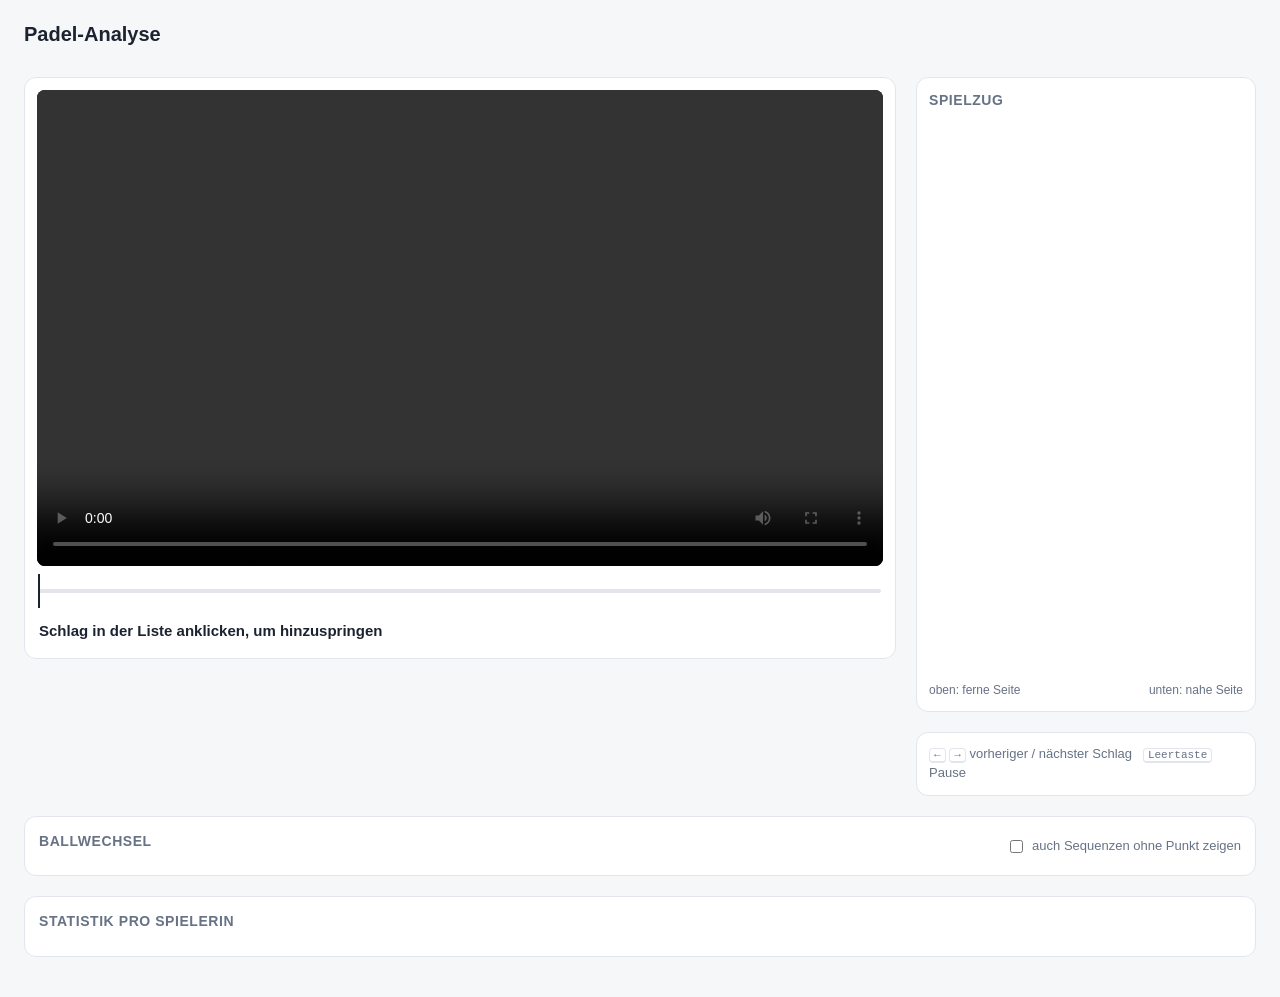
<file: server/templates/dashboard.html>
<!doctype html>
<html lang="de">
<head>
<meta charset="utf-8">
<meta name="viewport" content="width=device-width, initial-scale=1">
<title>Padel-Analyse</title>
<style>
  :root {
    --bg: #f6f7f9; --panel: #ffffff; --ink: #1c2330; --muted: #677285; --line: #e2e6ec;
    --t0: #e07b1f; --t1: #1f7ae0; --accent: #12a150; --court: #2d6fb8; --court-line: #ffffffcc;
    --active: #fff4d6;
  }
  @media (prefers-color-scheme: dark) {
    :root {
      --bg: #11151c; --panel: #1a2029; --ink: #e8ecf2; --muted: #95a0b2; --line: #2b3340;
      --t0: #ff9d45; --t1: #4d9bff; --accent: #3fcf7f; --court: #1f4f86; --court-line: #ffffffaa;
      --active: #3a3320;
    }
  }
  * { box-sizing: border-box; }
  body { margin: 0; background: var(--bg); color: var(--ink);
         font: 15px/1.45 -apple-system, BlinkMacSystemFont, "Segoe UI", Roboto, sans-serif; }
  header { padding: 20px 24px 8px; max-width: 1400px; margin: 0 auto; }
  h1 { font-size: 20px; margin: 0 0 4px; }
  .sub { color: var(--muted); font-size: 13px; }
  .teams { display: flex; gap: 10px; flex-wrap: wrap; margin-top: 12px; }
  .team { display: flex; align-items: center; gap: 10px; background: var(--panel);
          border: 1px solid var(--line); border-radius: 10px; padding: 8px 14px; }
  .team .pts { font-size: 20px; font-weight: 700; font-variant-numeric: tabular-nums; }
  .team small { color: var(--muted); display: block; font-size: 12px; }
  .dot { width: 10px; height: 10px; border-radius: 50%; flex: none; background: var(--muted); }
  .dot.t0 { background: var(--t0); } .dot.t1 { background: var(--t1); }
  main { max-width: 1400px; margin: 0 auto; padding: 8px 24px 40px;
         display: grid; grid-template-columns: minmax(0, 1fr) 340px; gap: 20px; align-items: start; }
  .panel { background: var(--panel); border: 1px solid var(--line); border-radius: 12px; }
  .video-wrap { padding: 12px; }
  video { width: 100%; aspect-ratio: 16 / 9; border-radius: 8px; background: #000; display: block; }
  .now { display: flex; justify-content: space-between; align-items: baseline; gap: 12px;
         padding: 10px 2px 2px; min-height: 36px; }
  .now .label { font-weight: 600; }
  .now .time { color: var(--muted); font-variant-numeric: tabular-nums; font-size: 13px; white-space: nowrap; }
  .timeline { position: relative; height: 34px; margin: 8px 2px 2px; cursor: pointer; }
  .timeline .track { position: absolute; left: 0; right: 0; top: 15px; height: 4px;
                     background: var(--line); border-radius: 2px; }
  .timeline .rally { position: absolute; top: 12px; height: 10px; min-width: 2px; border-radius: 3px;
                     background: var(--muted); opacity: .35; }
  .timeline .rally.point { opacity: .9; }
  .timeline .rally.t0 { background: var(--t0); } .timeline .rally.t1 { background: var(--t1); }
  .timeline .head { position: absolute; top: 0; width: 2px; height: 34px; background: var(--ink);
                    margin-left: -1px; pointer-events: none; }
  .side { display: flex; flex-direction: column; gap: 20px; }
  .court-wrap { padding: 12px; }
  h2 { font-size: 14px; margin: 0 0 10px; color: var(--muted); font-weight: 600;
       text-transform: uppercase; letter-spacing: .04em; }
  svg.court { width: 100%; height: auto; display: block; }
  .legend { display: flex; justify-content: space-between; font-size: 12px; color: var(--muted); margin-top: 6px; }
  .list { padding: 14px; grid-column: 1 / -1; }
  .list-head { display: flex; justify-content: space-between; align-items: center; gap: 12px; flex-wrap: wrap; }
  .list-head label { font-size: 13px; color: var(--muted); display: flex; gap: 6px; align-items: center; cursor: pointer; }
  .rally-card { border-top: 1px solid var(--line); padding: 12px 0; }
  .rally-card.nopoint { opacity: .6; }
  .rally-head { display: flex; flex-wrap: wrap; gap: 6px 12px; align-items: center; margin-bottom: 8px; cursor: pointer; }
  .rally-head b { font-size: 16px; }
  .pill { font-size: 12px; padding: 2px 8px; border-radius: 999px; border: 1px solid var(--line); color: var(--muted); }
  .pill.win { color: var(--ink); font-weight: 600; display: inline-flex; gap: 6px; align-items: center; }
  .toggle { margin-left: auto; font-size: 12px; color: var(--muted); }
  table { width: 100%; border-collapse: collapse; font-size: 14px; }
  th { text-align: left; font-weight: 600; color: var(--muted); font-size: 12px; padding: 6px 8px;
       border-bottom: 1px solid var(--line); white-space: nowrap; }
  td { padding: 7px 8px; border-bottom: 1px solid var(--line); vertical-align: middle; }
  tr.shot { cursor: pointer; }
  tr.shot:hover td { background: color-mix(in srgb, var(--line) 45%, transparent); }
  tr.shot.active td { background: var(--active); }
  td.num, td.t { font-variant-numeric: tabular-nums; white-space: nowrap; color: var(--muted); }
  .who { display: flex; align-items: center; gap: 8px; }
  .muted { color: var(--muted); }
  .stats { padding: 14px; grid-column: 1 / -1; overflow-x: auto; }
  .stats td, .stats th { text-align: right; } .stats td:first-child, .stats th:first-child { text-align: left; }
  kbd { font: 11px ui-monospace, monospace; border: 1px solid var(--line); border-bottom-width: 2px;
        border-radius: 4px; padding: 0 4px; }
  [hidden] { display: none !important; }
  @media (max-width: 960px) {
    main { grid-template-columns: 1fr; padding: 8px 16px 32px; }
    header { padding: 16px 16px 8px; }
    .court-wrap { max-width: 360px; }
    .hide-sm { display: none; }
  }
</style>
</head>
<body>
<header>
  <h1 id="title">Padel-Analyse</h1>
  <div class="sub" id="sub"></div>
  <div class="teams" id="teams"></div>
</header>
<main>
  <section class="panel video-wrap">
    <video id="video" controls preload="metadata" playsinline></video>
    <div class="timeline" id="timeline" title="Ballwechsel (Farbe = Gewinnerteam)">
      <div class="track"></div><div class="head" id="head"></div></div>
    <div class="now"><span class="label" id="nowLabel">Schlag in der Liste anklicken, um hinzuspringen</span>
      <span class="time" id="nowTime"></span></div>
  </section>
  <aside class="side">
    <section class="panel court-wrap">
      <h2 id="courtTitle">Spielzug</h2>
      <svg class="court" id="court" viewBox="-1.5 -1.5 13 23" aria-label="Platz von oben"></svg>
      <div class="legend"><span>oben: ferne Seite</span><span>unten: nahe Seite</span></div>
    </section>
    <section class="panel court-wrap sub">
      <kbd>←</kbd> <kbd>→</kbd> vorheriger / nächster Schlag &nbsp; <kbd>Leertaste</kbd> Pause
    </section>
  </aside>
  <section class="panel list">
    <div class="list-head"><h2>Ballwechsel</h2>
      <label><input type="checkbox" id="showAll"> auch Sequenzen ohne Punkt zeigen</label></div>
    <div id="list"></div>
  </section>
  <section class="panel stats" id="stats"><h2>Statistik pro Spielerin</h2></section>
</main>
<script>
const DATA = /*__DATA__*/null;
const video = document.getElementById("video");
// Entweder das gerenderte analyse.mp4 (startet bei 0) oder das Originalvideo, in dem
// der analysierte Ausschnitt erst bei video_offset Sekunden beginnt
const VOFF = DATA.video_offset || 0;
video.src = DATA.video_src || "analyse.mp4";
const now = () => video.currentTime - VOFF;
const seek = t => { video.currentTime = VOFF + Math.max(0, t); };
const PRE_ROLL = 1.0;   // Sekunden vor dem Schlag starten

const fmt = s => { s = Math.max(0, Math.floor(s));
  const h = Math.floor(s / 3600), m = Math.floor(s / 60) % 60, x = s % 60;
  return (h ? h + ":" + String(m).padStart(2, "0") : m) + ":" + String(x).padStart(2, "0"); };
const el = (tag, attrs = {}, ...kids) => { const e = document.createElement(tag);
  for (const [k, v] of Object.entries(attrs)) k === "class" ? e.className = v : e.setAttribute(k, v);
  for (const k of kids) e.append(k); return e; };

// Teams: Farbe haengt am Namen (nicht an der Platzseite, die wechselt)
const TEAMS = DATA.teams || [];
const teamClass = name => { const i = TEAMS.indexOf(name); return i < 0 ? "" : "t" + i; };
const shotTeamClass = s => teamClass(s.team_name) || (s.team === "A" ? "t1" : "t0");
const winnerName = r => r.winner_name || (r.team_names && r.team_names[r.winner_team]) || (r.winner_team ? "Team " + r.winner_team : "");
const isPoint = r => !!r.winner_team || !!r.winner_name;
const who = s => s.player_name || (s.team_name ? s.team_name : "Team " + s.team);

// Alle Schlaege flach, mit Videozeit
const shots = [];
DATA.rallies.forEach(r => r.shots.forEach((s, i) => shots.push({ ...s, rally: r, idx: i, t: s.frame / DATA.fps })));
const points = DATA.rallies.filter(isPoint);
points.forEach((r, i) => r.pointNo = i + 1);

// Kopf
document.title = "Padel-Analyse – " + (DATA.title || "");
document.getElementById("title").textContent = DATA.title || "Padel-Analyse";
const first = DATA.rallies[0], last = DATA.rallies[DATA.rallies.length - 1];
document.getElementById("sub").textContent = first
  ? `${first.start_time} – ${last.start_time} · ${points.length} Punkte · ${shots.length} Schläge erkannt`
  : "Keine Ballwechsel erkannt";
const teamsBox = document.getElementById("teams");
for (const name of TEAMS) {
  const won = points.filter(r => winnerName(r) === name).length;
  teamsBox.append(el("div", { class: "team" }, el("span", { class: "dot " + teamClass(name) }),
    el("div", {}, el("span", {}, name), el("small", {}, "Punkte gewonnen")),
    el("span", { class: "pts" }, String(won))));
}

// Zeitleiste
const timeline = document.getElementById("timeline"), head = document.getElementById("head");
const duration = () => DATA.length || video.duration || (last ? last.end_frame / DATA.fps + 2 : 1);
function drawTimeline() {
  timeline.querySelectorAll(".rally").forEach(e => e.remove());
  const d = duration();
  for (const r of DATA.rallies) {
    const a = r.start_frame / DATA.fps, b = r.end_frame / DATA.fps;
    timeline.append(el("div", { class: `rally ${isPoint(r) ? "point " + teamClass(winnerName(r)) : ""}`,
      style: `left:${a / d * 100}%;width:${(b - a) / d * 100}%` }));
  }
}
timeline.addEventListener("click", e => {
  const box = timeline.getBoundingClientRect();
  seek((e.clientX - box.left) / box.width * duration());
});
video.addEventListener("loadedmetadata", () => { if (VOFF && video.currentTime < VOFF) seek(0); drawTimeline(); });
drawTimeline();

// Liste
const list = document.getElementById("list"), showAll = document.getElementById("showAll");
const rowOf = new Map(), cards = [];
for (const r of DATA.rallies) {
  const card = el("div", { class: "rally-card" + (isPoint(r) ? "" : " nopoint") });
  const headEl = el("div", { class: "rally-head" },
    el("b", {}, isPoint(r) ? "Punkt " + r.pointNo : "Sequenz"), el("span", { class: "muted" }, r.start_time));
  const w = winnerName(r);
  if (w) headEl.append(el("span", { class: "pill win" }, el("span", { class: "dot " + teamClass(w) }), "Punkt für " + w));
  headEl.append(el("span", { class: "pill" }, r.result || "unklar"));
  if (r.score_before) headEl.append(el("span", { class: "pill hide-sm" },
    "Stand " + r.score_before + (r.score_after ? " → " + r.score_after : "")));
  const toggle = el("span", { class: "toggle" }, r.shots.length + " Schläge ▾");
  headEl.append(toggle);
  const table = el("table", {}, el("thead", {}, el("tr", {},
    el("th", {}, "#"), el("th", {}, "Spielzeit"), el("th", { class: "hide-sm" }, "Video"),
    el("th", {}, "Spielerin"), el("th", {}, "Schlag"), el("th", { class: "hide-sm" }, "Hand"))));
  const tbody = el("tbody");
  r.shots.forEach((s, i) => {
    const shot = shots.find(x => x.rally === r && x.idx === i);
    const tr = el("tr", { class: "shot", tabindex: "0" },
      el("td", { class: "num" }, String(i + 1)),
      el("td", { class: "t" }, s.time),
      el("td", { class: "t hide-sm" }, fmt(shot.t)),
      el("td", {}, el("div", { class: "who" }, el("span", { class: "dot " + shotTeamClass(s) }), el("span", {}, who(s)))),
      el("td", {}, s.shot_type),
      el("td", { class: "hide-sm muted" }, s.hand || "–"));
    tr.addEventListener("click", () => jump(shot));
    tr.addEventListener("keydown", e => { if (e.key === "Enter") jump(shot); });
    tbody.append(tr); rowOf.set(shot, tr);
  });
  table.append(tbody);
  // bei vielen Punkten nur den aktiven Ballwechsel aufgeklappt zeigen
  table.hidden = DATA.rallies.length > 3;
  headEl.addEventListener("click", () => { table.hidden = !table.hidden; if (!table.hidden) jump(shots.find(x => x.rally === r)); });
  card.append(headEl, table); list.append(card);
  cards.push({ r, card, table });
}
function applyFilter() { for (const c of cards) c.card.hidden = !showAll.checked && !isPoint(c.r); }
showAll.addEventListener("change", applyFilter); applyFilter();

function jump(shot) {
  if (!shot) return;
  seek(shot.t - PRE_ROLL);
  video.play().catch(() => {});
}

// Platzgrafik
const svg = document.getElementById("court"), NS = "http://www.w3.org/2000/svg";
const S = (tag, attrs) => { const e = document.createElementNS(NS, tag);
  for (const [k, v] of Object.entries(attrs)) e.setAttribute(k, v); return e; };
let drawn = null;
function drawCourt(rally, current) {
  const key = (rally ? rally.id : "-") + ":" + current;
  if (key === drawn) return; drawn = key;
  svg.replaceChildren();
  const css = getComputedStyle(document.documentElement), c = n => css.getPropertyValue(n).trim();
  svg.append(S("rect", { x: 0, y: 0, width: 10, height: 20, fill: c("--court"), rx: .1 }));
  for (const [x1, y1, x2, y2] of [[0, 3.05, 10, 3.05], [0, 16.95, 10, 16.95], [5, 3.05, 5, 16.95]])
    svg.append(S("line", { x1, y1, x2, y2, stroke: c("--court-line"), "stroke-width": .08 }));
  svg.append(S("line", { x1: -.4, y1: 10, x2: 10.4, y2: 10, stroke: "#fff", "stroke-width": .18 }));
  if (!rally) return;
  document.getElementById("courtTitle").textContent =
    `Spielzug · ${isPoint(rally) ? "Punkt " + rally.pointNo : "Sequenz"} · ${rally.start_time}`;
  const pts = rally.shots.map((s, i) => ({ ...s, i })).filter(s => s.court_x != null);
  for (let k = 0; k + 1 < pts.length; k++) {
    const a = pts[k], b = pts[k + 1];
    svg.append(S("line", { x1: a.court_x, y1: a.court_y, x2: b.court_x, y2: b.court_y,
      stroke: "#ffe14d", "stroke-width": .07, "stroke-dasharray": b.i - a.i > 1 ? ".25 .2" : "none",
      opacity: current == null || b.i <= current ? .95 : .3 }));
  }
  for (const p of pts) {
    const on = p.i === current, past = current == null || p.i <= current;
    const g = S("g", { opacity: past ? 1 : .35 });
    g.append(S("circle", { cx: p.court_x, cy: p.court_y, r: on ? .62 : .45,
      fill: c("--" + shotTeamClass(p)), stroke: on ? "#fff" : "none", "stroke-width": .12 }));
    const tx = S("text", { x: p.court_x, y: p.court_y + .17, "text-anchor": "middle",
      "font-size": .5, "font-weight": 700, fill: "#fff" });
    tx.textContent = p.i + 1;
    g.append(tx); svg.append(g);
  }
}

// Wiedergabe verfolgen
let activeRow = null, openTable = null;
function currentShot(t) {
  let lo = 0, hi = shots.length - 1, cur = null;
  while (lo <= hi) { const m = (lo + hi) >> 1; if (shots[m].t <= t + .05) { cur = shots[m]; lo = m + 1; } else hi = m - 1; }
  return cur;
}
function update() {
  const t = now(), d = duration();
  head.style.left = (t / d * 100) + "%";
  const s = currentShot(t);
  const inRally = s && t <= s.rally.end_frame / DATA.fps + 1.5;
  drawCourt(s ? s.rally : DATA.rallies[0], s && inRally ? s.idx : null);
  const row = s && inRally ? rowOf.get(s) : null;
  if (row !== activeRow) {
    activeRow && activeRow.classList.remove("active");
    if (row) {
      row.classList.add("active");
      const table = row.closest("table");
      if (table.hidden) { openTable && DATA.rallies.length > 3 && (openTable.hidden = true); table.hidden = false; }
      openTable = table;
    }
    activeRow = row;
  }
  document.getElementById("nowLabel").textContent = s && inRally
    ? `${s.idx + 1}. ${who(s)}: ${s.shot_type}`
    : (s ? (isPoint(s.rally) ? `Punkt ${s.rally.pointNo}: ${s.rally.result}` : "–") : "–");
  document.getElementById("nowTime").textContent = `Spielzeit ${fmt(DATA.offset + t)}`
    + (VOFF ? "" : ` · Video ${fmt(t)}`);
}
video.addEventListener("timeupdate", update);
video.addEventListener("seeked", update);
update();

document.addEventListener("keydown", e => {
  if (e.target.tagName === "INPUT") return;
  const t = now() + PRE_ROLL;
  if (e.key === "ArrowRight") { jump(shots.find(s => s.t > t + .1)); e.preventDefault(); }
  if (e.key === "ArrowLeft") { jump([...shots].reverse().find(s => s.t < t - .6)); e.preventDefault(); }
  if (e.key === " " && e.target === document.body) { video.paused ? video.play() : video.pause(); e.preventDefault(); }
});

// Statistik pro Spielerin
const statsBox = document.getElementById("stats");
const teamOfPlayer = {};
for (const s of shots) teamOfPlayer[who(s)] = shotTeamClass(s);
const names = Object.keys(DATA.stats).sort();
const preferred = ["Schlaege", "Winner", "Aufschlag", "Grundschlag", "Volley", "Bandeja/Vibora", "Smash", "Vorhand", "Rueckhand"];
const all = [...new Set(names.flatMap(n => Object.keys(DATA.stats[n])))];
const cols = [...preferred.filter(c => all.includes(c)), ...all.filter(c => !preferred.includes(c)).sort()];
const st = el("table", {}, el("thead", {}, el("tr", {}, el("th", {}, "Spielerin"), ...cols.map(c => el("th", {}, c)))));
const sb = el("tbody");
for (const n of names) sb.append(el("tr", {}, el("td", {}, el("div", { class: "who" },
  el("span", { class: "dot " + (teamOfPlayer[n] || "") }), el("span", {}, n))),
  ...cols.map(c => el("td", {}, String(DATA.stats[n][c] || 0)))));
st.append(sb); statsBox.append(st);
</script>
</body>
</html>
</file>
